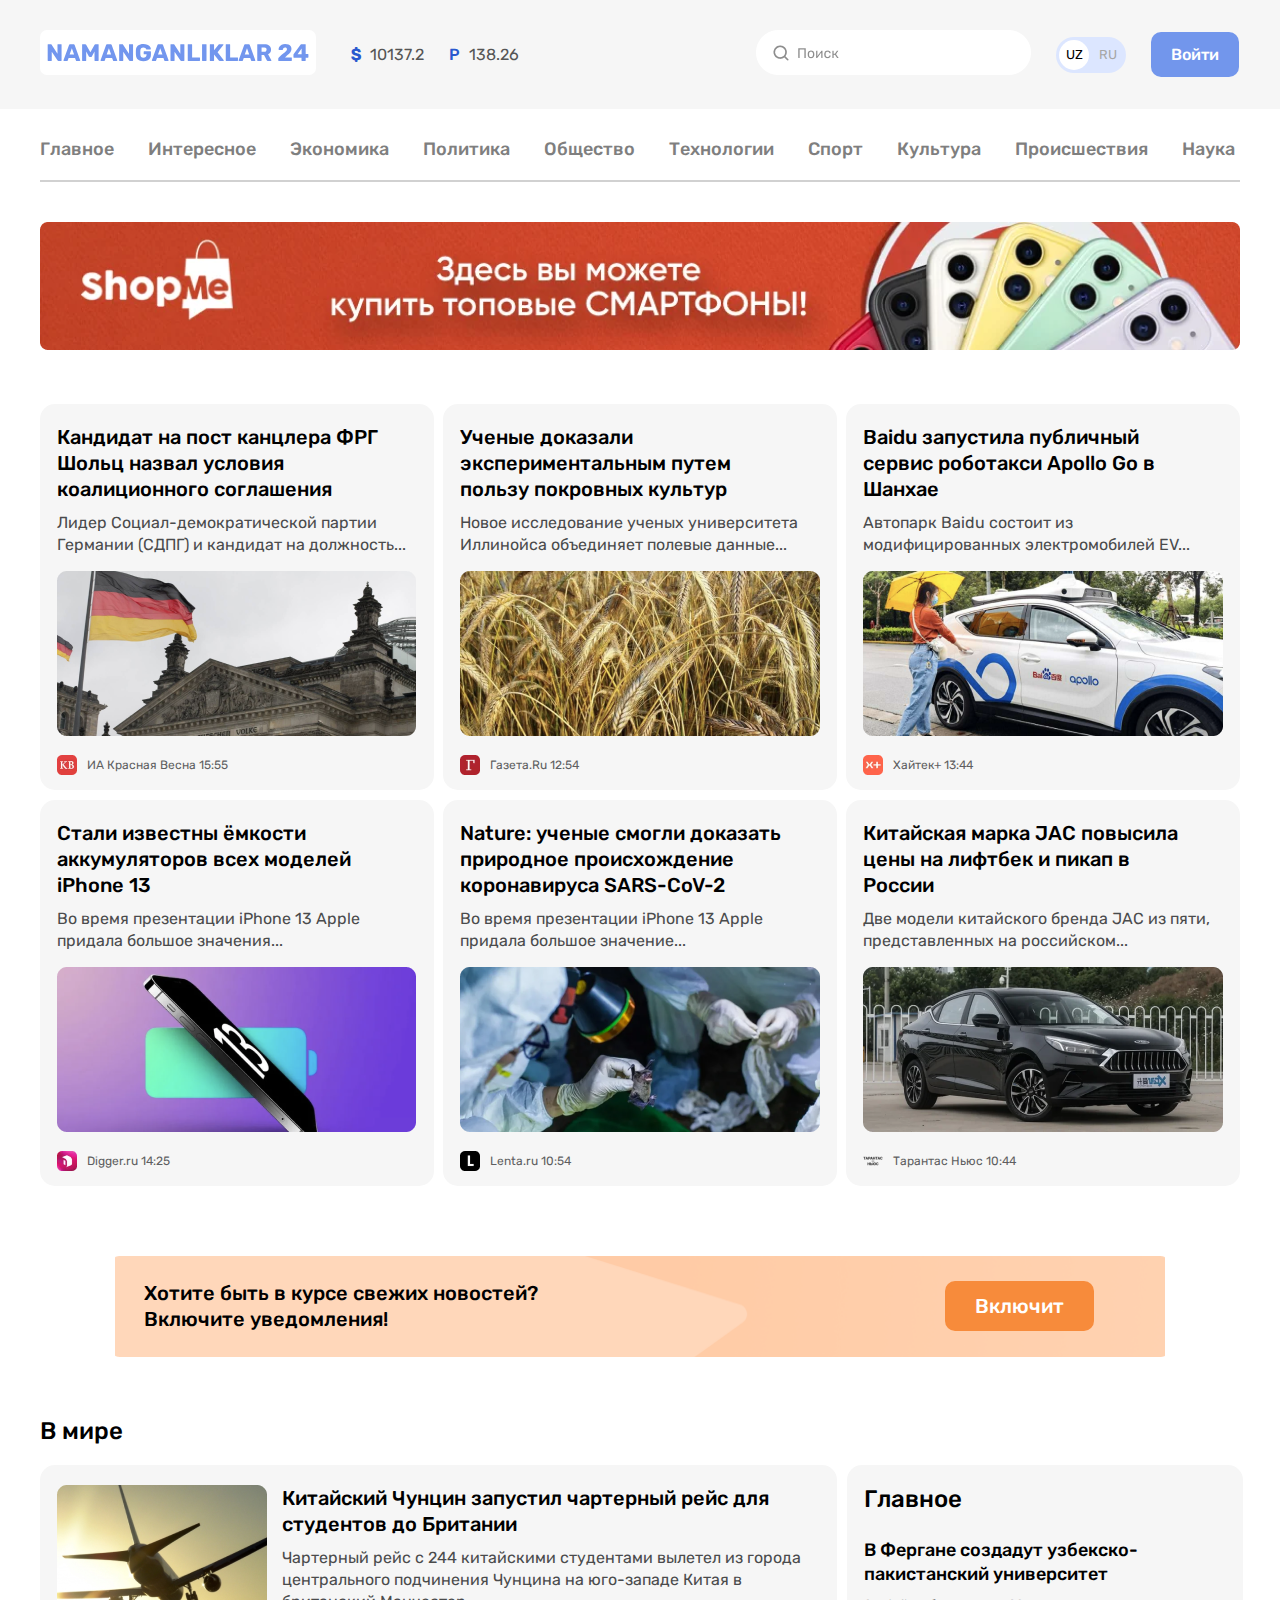
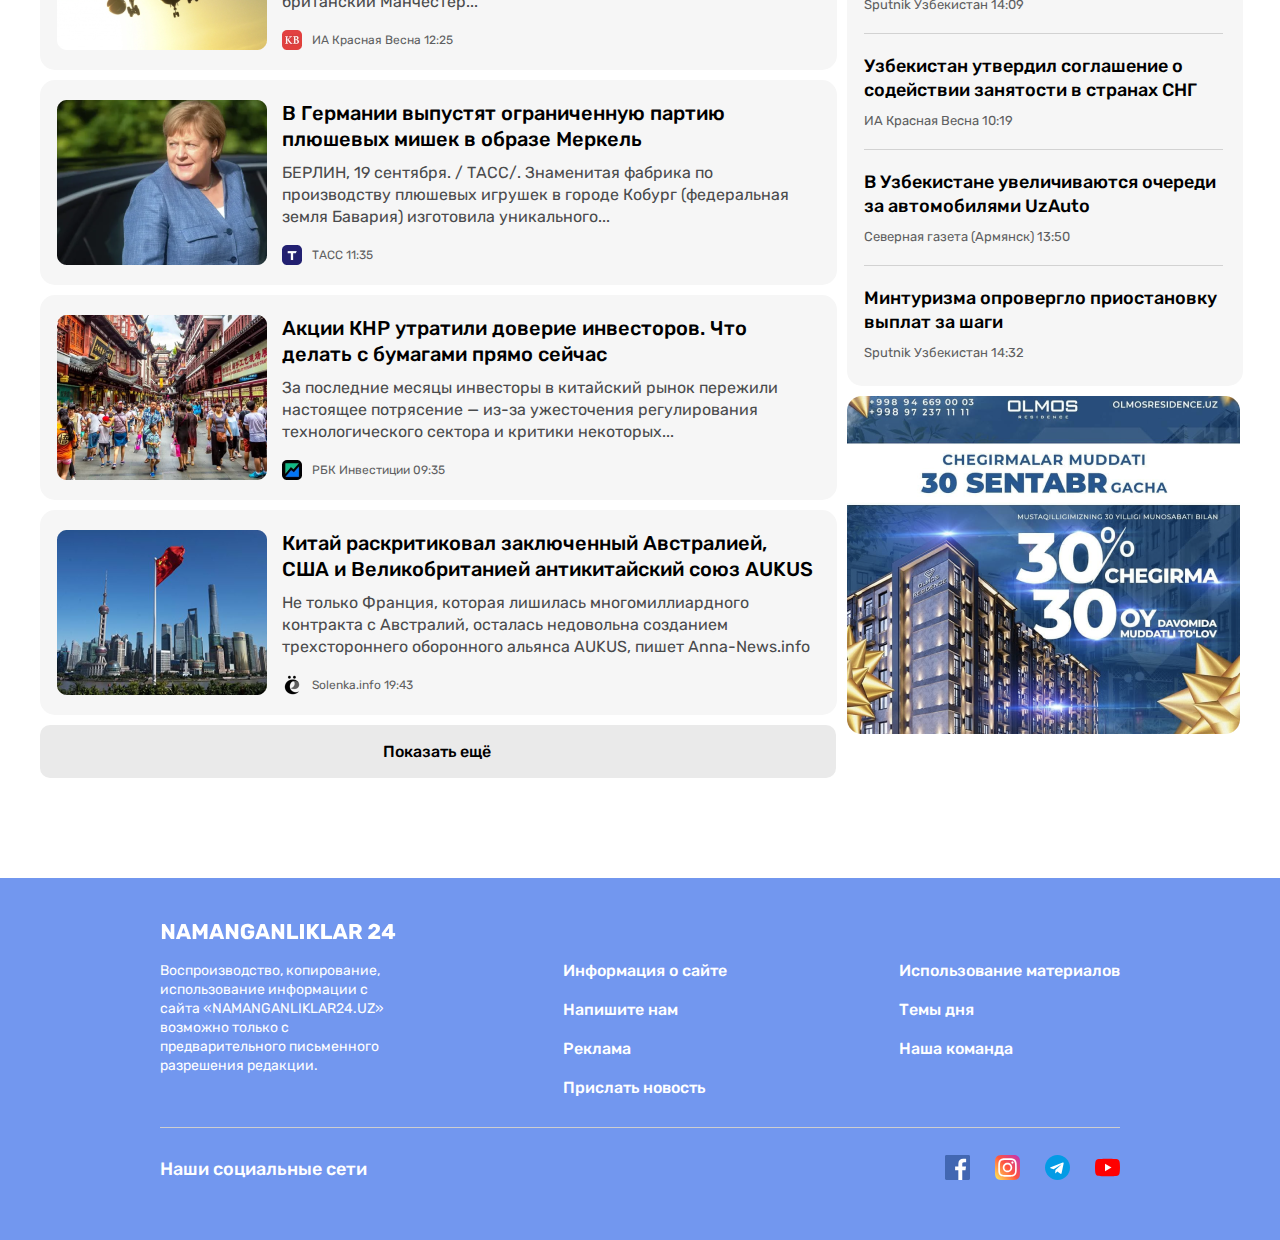
<file: index.html>
<!DOCTYPE html>
<html lang="en">
  <head>
    <meta charset="UTF-8" />
    <meta http-equiv="X-UA-Compatible" content="IE=edge" />
    <meta name="viewport" content="width=device-width, initial-scale=1.0" />
    <link rel="stylesheet" href="./css/style.css" />

    <title>My first Website</title>
  </head>
  <body>
    <!-- header of starts -->

    <header class="header">
      <div class="header-container container">
        <a class="header-logo" href="./index.html">
          <img
            class="header-img"
            src="./images/logo-header.svg"
            alt="header-logo"
            width="276"
            height="45"
          />
        </a>

        <div class="currency">
          <ul class="currency-list list">
            <li class="currency-item">
              <span class="currency-first">$</span>
              <span class="currency-first-money">10137.2</span>
            </li>

            <li class="currency-item">
              <span class="currency-second">P</span>
              <span class="currency-second-money">138.26</span>
            </li>
          </ul>
        </div>

        <div class="header-search">
          <img
            class="header-search-img"
            src="./images/search.png"
            alt="search"
            width="275"
            height="45"
          />
        </div>

        <div class="languages">
          <div class="language language-selected">UZ</div>
          <div class="language">RU</div>
        </div>

        <a class="sign-up" href="#">Войти</a>
      </div>
    </header>

    <!-- header of ends -->

    <!-- main section starts -->

    <main class="main container">
      <nav class="nav">
        <ul class="nav-list list">
          <li class="nav-item">
            <a class="nav-link" href="./index.html">Главное</a>
          </li>

          <li class="nav-item">
            <a class="nav-link" href="./interesting.html">Интересное</a>
          </li>

          <li class="nav-item">
            <a class="nav-link" href="#">Экономика</a>
          </li>

          <li class="nav-item">
            <a class="nav-link" href="#">Политика</a>
          </li>

          <li class="nav-item">
            <a class="nav-link" href="#">Общество</a>
          </li>

          <li class="nav-item">
            <a class="nav-link" href="#">Технологии</a>
          </li>

          <li class="nav-item">
            <a class="nav-link" href="#">Спорт</a>
          </li>

          <li class="nav-item">
            <a class="nav-link" href="#">Культура</a>
          </li>

          <li class="nav-item">
            <a class="nav-link" href="#">Происшествия</a>
          </li>

          <li class="nav-item">
            <a class="nav-link" href="#">Наука</a>
          </li>
        </ul>
      </nav>
      <div class="line"></div>

      <aside class="aside">
        <a class="aside-link" href="#">
          <img
            class="aside-img"
            src="./images/optimize1.png"
            alt="Shop-me"
            width="1200"
            height="128"
          />
        </a>
      </aside>

      <section class="news">
        <ul class="news-list list">
          <li class="news-item">
            <h3 class="news-title">
              Кандидат на пост канцлера ФРГ Шольц назвал условия коалиционного
              соглашения
            </h3>

            <p class="news-text">
              Лидер Социал-демократической партии Германии (СДПГ) и кандидат на
              должность...
            </p>

            <img
              class="news-img"
              src="./images/image1.png"
              alt="Germany-image"
              width="359"
              height="165"
            />

            <div class="news-footer">
              <img
                class="news-icon"
                src="./images/image7.png"
                alt="logo"
                width="20"
                height="20"
              />

              <span class="news-author">
                ИА Красная Весна <time datetime="15:55">15:55</time>
              </span>
            </div>
          </li>

          <li class="news-item">
            <h3 class="news-title">
              Ученые доказали экспериментальным путем пользу покровных культур
            </h3>

            <p class="news-text">
              Новое исследование ученых университета Иллинойса объединяет
              полевые данные...
            </p>

            <img
              class="news-img"
              src="./images/image2.png"
              alt="wheat-image"
              width="360"
              height="165"
            />

            <div class="news-footer">
              <img
                class="news-icon"
                src="./images/image8.png"
                alt="logo"
                width="20"
                height="20"
              />

              <span class="news-author">
                Газета.Ru <time datetime="12:54">12:54</time>
              </span>
            </div>
          </li>

          <li class="news-item">
            <h3 class="news-title">
              Baidu запустила публичный сервис роботакси Apollo Go в Шанхае
            </h3>

            <p class="news-text">
              Автопарк Baidu состоит из модифицированных электромобилей EV...
            </p>

            <img
              class="news-img"
              src="./images/image3.png"
              alt="car"
              width="360"
              height="165"
            />

            <div class="news-footer">
              <img
                class="news-icon"
                src="./images/image9.png"
                alt="logo"
                width="20"
                height="20"
              />

              <span class="news-author">
                Хайтек+ <time datetime="13:44">13:44</time>
              </span>
            </div>
          </li>

          <li class="news-item">
            <h3 class="news-title">
              Стали известны ёмкости аккумуляторов всех моделей iPhone 13
            </h3>

            <p class="news-text">
              Во время презентации iPhone 13 Apple придала большое значения...
            </p>

            <img
              class="news-img"
              src="./images/image4.png"
              alt="iPhone"
              width="359"
              height="165"
            />

            <div class="news-footer">
              <img
                class="news-icon"
                src="./images/image10.png"
                alt="logo"
                width="20"
                height="20"
              />

              <span class="news-author">
                Digger.ru <time datetime="14:25">14:25</time>
              </span>
            </div>
          </li>

          <li class="news-item">
            <h3 class="news-title">
              Nature: ученые смогли доказать природное происхождение
              коронавируса SARS-CoV-2
            </h3>

            <p class="news-text">
              Во время презентации iPhone 13 Apple придала большое значение...
            </p>

            <img
              class="news-img"
              src="./images/image5.png"
              alt="doctor"
              width="360"
              height="165"
            />

            <div class="news-footer">
              <img
                class="news-icon"
                src="./images/image11.png"
                alt="logo"
                width="20"
                height="20"
              />

              <span class="news-author">
                Lenta.ru <time datetime="10:54">10:54</time>
              </span>
            </div>
          </li>

          <li class="news-item">
            <h3 class="news-title">
              Китайская марка JAC повысила цены на лифтбек и пикап в России
            </h3>

            <p class="news-text">
              Две модели китайского бренда JAC из пяти, представленных на
              российском...
            </p>

            <img
              class="news-img"
              src="./images/image6.png"
              alt="elector-car"
              width="360"
              height="165"
            />

            <div class="news-footer">
              <img
                class="news-icon"
                src="./images/image12.png"
                alt="logo"
                width="20"
                height="20"
              />

              <span class="news-author">
                Тарантас Ньюс <time datetime="10:44">10:44</time>
              </span>
            </div>
          </li>
        </ul>
      </section>

      <section class="notifications">
        <div class="notifications-inner">
          <h2 class="notifications-title">
            Хотите быть в курсе свежих новостей? Включите уведомления!
          </h2>
          <a class="notifications-link" href="#">Включит</a>
        </div>
      </section>

      <section class="world">
        <h2 class="world-intro">В мире</h2>
        <div class="world-inner">
          <div class="world-content">
            <ul class="world-list list">
              <li class="world-item">
                <img
                  class="world-img"
                  src="./images/plane.png"
                  alt="plane"
                  width="210"
                  height="165"
                />
                <div class="world-item-content">
                  <h3 class="world-title">
                    Китайский Чунцин запустил чартерный рейс для студентов до
                    Британии
                  </h3>
                  <p class="world-text">
                    Чартерный рейс с 244 китайскими студентами вылетел из города
                    центрального подчинения Чунцина на юго-западе Китая в
                    британский Манчестер...
                  </p>
                  <div class="world-footer">
                    <img
                      class="world-footer-img"
                      src="./images/image7.png"
                      alt="Красная Весна"
                      width="20"
                      height="20"
                    />

                    <span class="world-footer-text">
                      ИА Красная Весна <time datetime="12:25">12:25</time>
                    </span>
                  </div>
                </div>
              </li>

              <li class="world-item">
                <img
                  class="world-img"
                  src="./images/person.png"
                  alt="person"
                  width="210"
                  height="165"
                />
                <div class="world-item-content">
                  <h3 class="world-title">
                    В Германии выпустят ограниченную партию плюшевых мишек в
                    образе Меркель
                  </h3>
                  <p class="world-text">
                    БЕРЛИН, 19 сентября. / ТАСС/. Знаменитая фабрика по
                    производству плюшевых игрушек в городе Кобург (федеральная
                    земля Бавария) изготовила уникального...
                  </p>
                  <div class="world-footer">
                    <img
                      class="world-footer-img"
                      src="./images/tacc.png"
                      alt="tacc"
                      width="20"
                      height="20"
                    />
                    <span class="world-footer-text">
                      ТАСС <time datetime="11:35">11:35</time>
                    </span>
                  </div>
                </div>
              </li>

              <li class="world-item">
                <img
                  class="world-img"
                  src="./images/people.png"
                  alt="people"
                  width="210"
                  height="165"
                />
                <div class="world-item-content">
                  <h3 class="world-title">
                    Акции КНР утратили доверие инвесторов. Что делать с бумагами
                    прямо сейчас
                  </h3>
                  <p class="world-text">
                    За последние месяцы инвесторы в китайский рынок пережили
                    настоящее потрясение — из-за ужесточения регулирования
                    технологического сектора и критики некоторых...
                  </p>
                  <div class="world-footer">
                    <img
                      class="world-footer-img"
                      src="./images/diagram.png"
                      alt="diagram"
                      width="20"
                      height="20"
                    />
                    <span class="world-footer-text">
                      РБК Инвестиции <time datetime="09:35">09:35</time>
                    </span>
                  </div>
                </div>
              </li>

              <li class="world-item">
                <img
                  class="world-img"
                  src="./images/china.png"
                  alt="china"
                  width="210"
                  height="165"
                />
                <div class="world-item-content">
                  <h3 class="world-title">
                    Китай раскритиковал заключенный Австралией, США и
                    Великобританией антикитайский союз AUKUS
                  </h3>
                  <p class="world-text">
                    Не только Франция, которая лишилась многомиллиардного
                    контракта с Австралий, осталась недовольна созданием
                    трехстороннего оборонного альянса AUKUS, пишет
                    Anna-News.info
                  </p>
                  <div class="world-footer">
                    <img
                      class="world-footer-img"
                      src="./images/solenka.png"
                      alt="solenka"
                      width="20"
                      height="20"
                    />
                    <span class="world-footer-text">
                      Solenka.info <time datetime="19:43">19:43</time>
                    </span>
                  </div>
                </div>
              </li>
            </ul>
            <a class="world-link" href="#">Показать ещё</a>
          </div>
          <div class="world-menu">
            <div class="world-menu-content">
              <h3 class="world-menu-title">Главное</h3>
              <ul class="world-menu-list list">
                <li class="world-menu-item">
                  <h4 class="world-menu-text">
                    В Фергане создадут узбекско-пакистанский университет
                  </h4>
                  <span class="world-menu-span">
                    Sputnik Узбекистан <time datetime="14:09">14:09</time>
                  </span>
                </li>

                <div class="world-menu-line"></div>

                <li class="world-menu-item">
                  <h4 class="world-menu-text">
                    Узбекистан утвердил соглашение о содействии занятости в
                    странах СНГ
                  </h4>
                  <span class="world-menu-span">
                    ИА Красная Весна <time datetime="10:19">10:19</time>
                  </span>
                </li>

                <div class="world-menu-line"></div>

                <li class="world-menu-item">
                  <h4 class="world-menu-text">
                    В Узбекистане увеличиваются очереди за автомобилями UzAuto
                  </h4>
                  <span class="world-menu-span">
                    Северная газета (Армянск)
                    <time datetime="13:50">13:50</time>
                  </span>
                </li>

                <div class="world-menu-line"></div>

                <li class="world-menu-item">
                  <h4 class="world-menu-text">
                    Минтуризма опровергло приостановку выплат за шаги
                  </h4>
                  <span class="world-menu-span">
                    Sputnik Узбекистан
                    <time datetime="14:32">14:32</time>
                  </span>
                </li>
              </ul>
            </div>
            <aside class="world-menu-aside">
              <a
                class="world-menu-link"
                href="https://domtut.uz/nedvizhimost/zhiloj-kompleks-olmos-residence"
                target="blank"
              >
                <img
                  class="world-menu-img"
                  src="./images/diamond.png"
                  alt="diamond"
                  width="393"
                  height="338"
                />
              </a>
            </aside>
          </div>
        </div>
      </section>
    </main>

    <!-- main section ends -->

    <!-- footer of starts -->

    <footer class="footer">
      <div class="footer-container container">
        <div class="footer-top">
          <a class="footer-logo" href="./index.html">
            <img
              class="footer-logo-image"
              src="./images/footer-logo.svg"
              alt="footer-logo"
              width="261"
              height="17"
            />
          </a>
        </div>

        <div class="footer-body">
          <div class="footer-text">
            Воспроизводство, копирование, использование информации с сайта
            «NAMANGANLIKLAR24.UZ» возможно только с предварительного письменного
            разрешения редакции.
          </div>

          <ul class="footer-list list">
            <li class="footer-item">
              <a class="footer-link" href="#">Информация о сайте</a>
            </li>

            <li class="footer-item">
              <a class="footer-link" href="#">Напишите нам</a>
            </li>

            <li class="footer-item">
              <a class="footer-link" href="#">Реклама</a>
            </li>

            <li class="footer-item">
              <a class="footer-link" href="#">Прислать новость</a>
            </li>
          </ul>

          <ul class="footer-list list">
            <li class="footer-item">
              <a class="footer-link" href="#">Использование материалов</a>
            </li>

            <li class="footer-item">
              <a class="footer-link" href="#">Темы дня</a>
            </li>

            <li class="footer-item">
              <a class="footer-link" href="#">Наша команда</a>
            </li>
          </ul>
        </div>

        <div class="footer-bottom">
          <div class="social-text">Наши социальные сети</div>

          <ul class="social-list list">
            <li class="social-item">
              <a class="social-link" href="#">
                <img
                  class="social-icon"
                  src="./images/facebook.svg"
                  alt="facebook"
                  width="25"
                  height="25"
                />
              </a>
            </li>

            <li class="social-item">
              <a class="social-link" href="#">
                <img
                  class="social-icon"
                  src="./images/instagram.svg"
                  alt="instagram"
                  width="25"
                  height="25"
                />
              </a>
            </li>

            <li class="social-item">
              <a class="social-link" href="#">
                <img
                  class="social-icon"
                  src="./images/telegram.svg"
                  alt="telegram"
                  width="25"
                  height="25"
                />
              </a>
            </li>

            <li class="social-item">
              <a class="social-link" href="#">
                <img
                  class="social-icon"
                  src="./images/you-tube.svg"
                  alt="you-tube"
                  width="25"
                  height="25"
                />
              </a>
            </li>
          </ul>
        </div>
      </div>
    </footer>

    <!-- footer of ends -->
  </body>
</html>
</file>
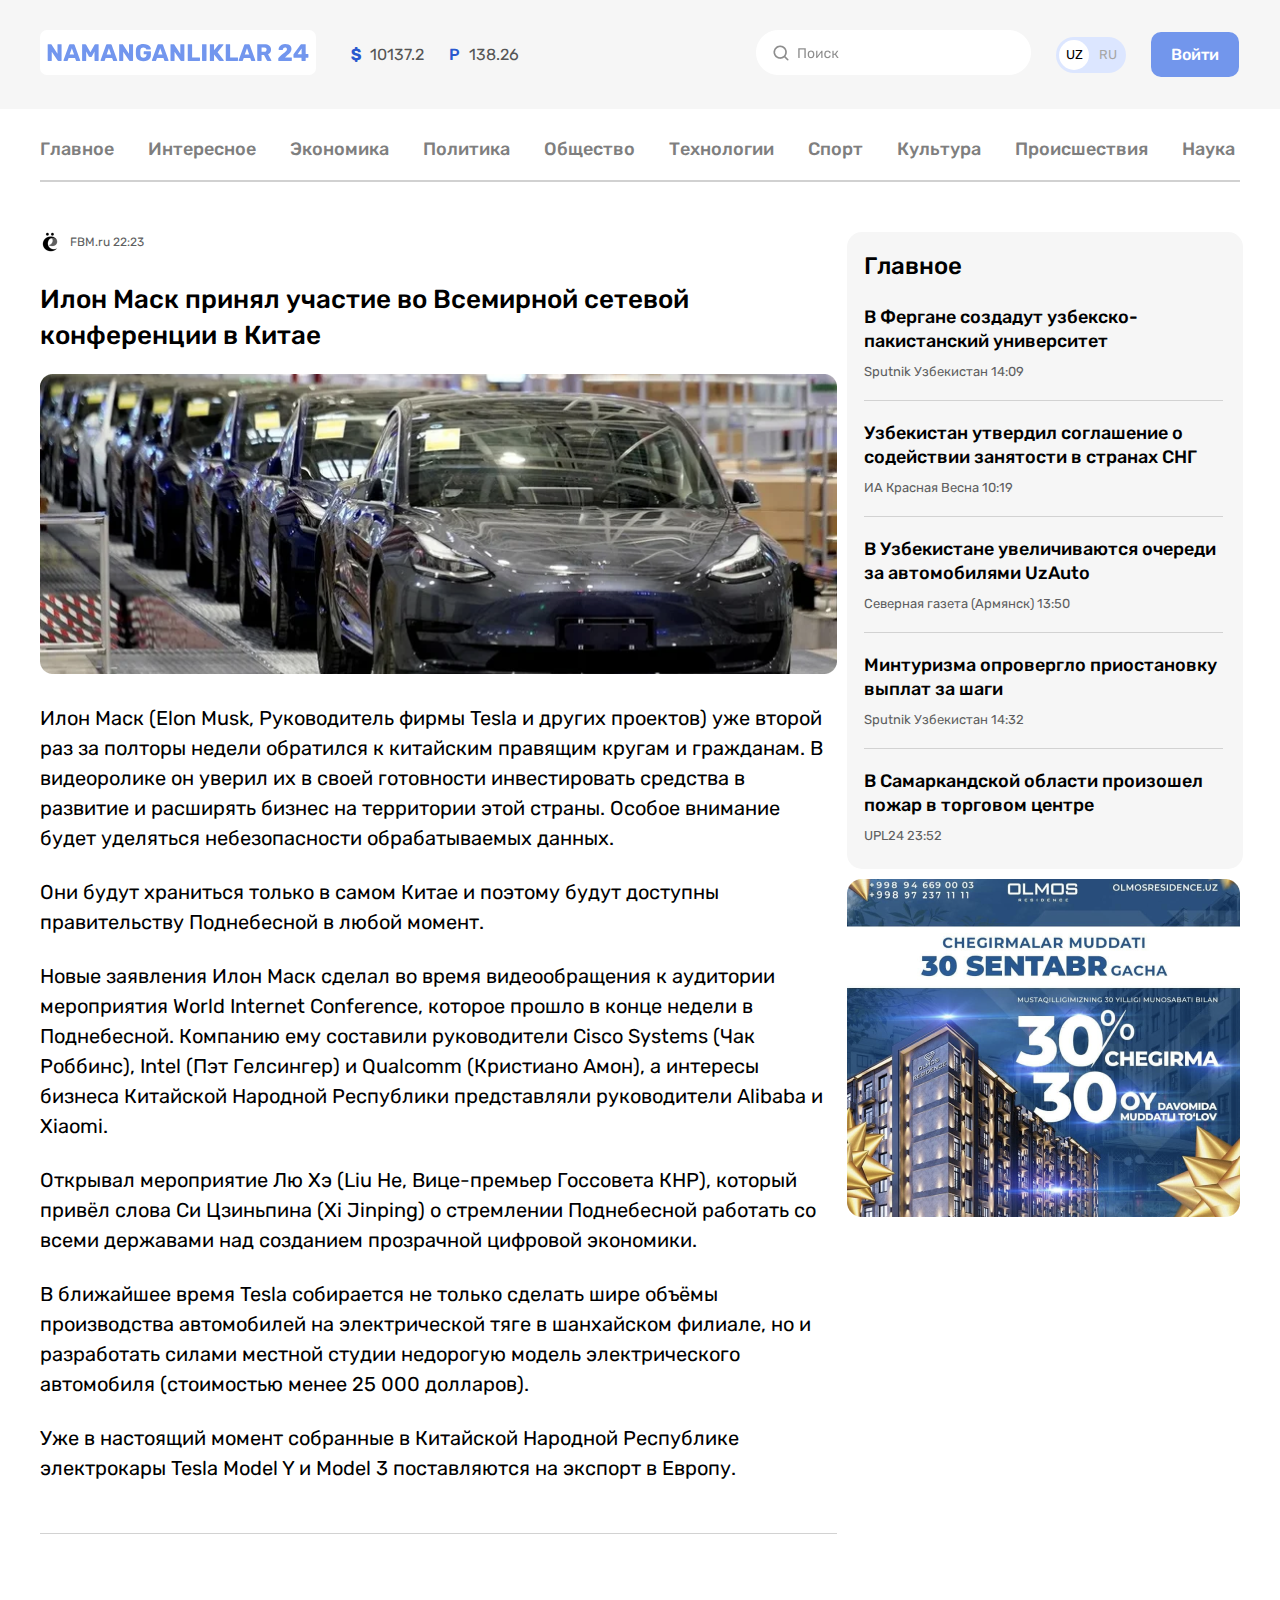
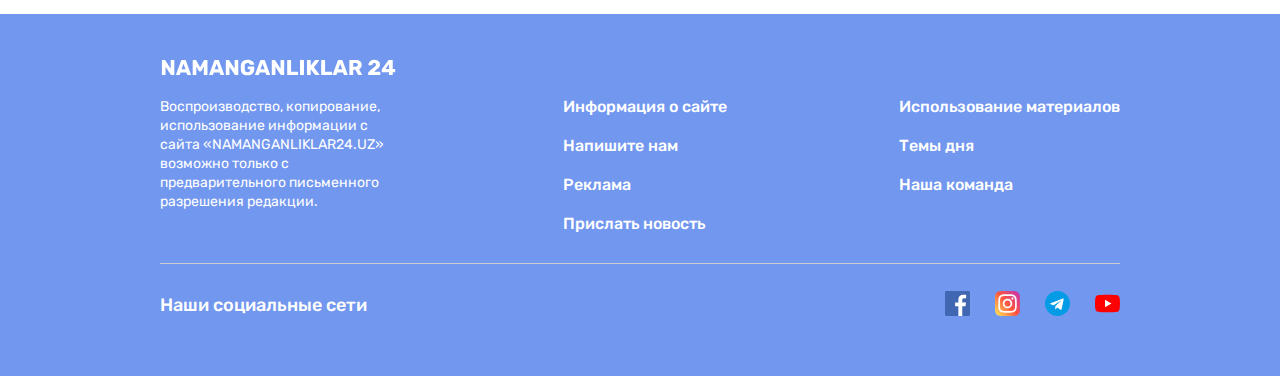
<file: article.html>
<!DOCTYPE html>
<html lang="en">
  <head>
    <meta charset="UTF-8" />
    <meta http-equiv="X-UA-Compatible" content="IE=edge" />
    <meta name="viewport" content="width=device-width, initial-scale=1.0" />
    <link rel="stylesheet" href="./css/style.css" />

    <title>article</title>
  </head>
  <body>
    <!-- header of starts -->

    <header class="header">
      <div class="header-container container">
        <a class="header-logo" href="./index.html">
          <img
            class="header-img"
            src="./images/logo-header.svg"
            alt="header-logo"
            width="276"
            height="45"
          />
        </a>

        <div class="currency">
          <ul class="currency-list list">
            <li class="currency-item">
              <span class="currency-first">$</span>
              <span class="currency-first-money">10137.2</span>
            </li>

            <li class="currency-item">
              <span class="currency-second">P</span>
              <span class="currency-second-money">138.26</span>
            </li>
          </ul>
        </div>

        <div class="header-search">
          <img
            class="header-search-img"
            src="./images/search.png"
            alt="search"
            width="275"
            height="45"
          />
        </div>

        <div class="languages">
          <div class="language language-selected">UZ</div>
          <div class="language">RU</div>
        </div>

        <a class="sign-up" href="#">Войти</a>
      </div>
    </header>

    <!-- header of ends -->

    <!-- main section starts -->

    <main class="main container">
      <nav class="nav">
        <ul class="nav-list list">
          <li class="nav-item">
            <a class="nav-link" href="./index.html">Главное</a>
          </li>

          <li class="nav-item">
            <a class="nav-link" href="./interesting.html">Интересное</a>
          </li>

          <li class="nav-item">
            <a class="nav-link" href="#">Экономика</a>
          </li>

          <li class="nav-item">
            <a class="nav-link" href="#">Политика</a>
          </li>

          <li class="nav-item">
            <a class="nav-link" href="#">Общество</a>
          </li>

          <li class="nav-item">
            <a class="nav-link" href="#">Технологии</a>
          </li>

          <li class="nav-item">
            <a class="nav-link" href="#">Спорт</a>
          </li>

          <li class="nav-item">
            <a class="nav-link" href="#">Культура</a>
          </li>

          <li class="nav-item">
            <a class="nav-link" href="#">Происшествия</a>
          </li>

          <li class="nav-item">
            <a class="nav-link" href="#">Наука</a>
          </li>
        </ul>
      </nav>
      <div class="line"></div>

      <section class="world">
        <div class="world-inner">
          <div class="article">
            <div class="article-top">
              <div class="world-footer">
                <img
                  class="world-footer-img"
                  src="./images/solenka.png"
                  alt="solenka"
                  width="20"
                  height="20"
                />

                <span class="world-footer-text">
                  FBM.ru
                  <time datetime="22:23">22:23</time>
                </span>
              </div>
            </div>
            <div class="article-body">
              <h2 class="article-title">
                Илон Маск принял участие во Всемирной сетевой конференции в
                Китае
              </h2>

              <img
                class="article-image"
                src="./images/article-image.png"
                alt="cars"
                width="797"
                height="300"
              />

              <ul class="article-list list">
                <li class="article-item">
                  <p class="article-text">
                    Илон Маск (Elon Musk, Руководитель фирмы Tesla и других
                    проектов) уже второй раз за полторы недели обратился к
                    китайским правящим кругам и гражданам. В видеоролике он
                    уверил их в своей готовности инвестировать средства в
                    развитие и расширять бизнес на территории этой страны.
                    Особое внимание будет уделяться небезопасности
                    обрабатываемых данных.
                  </p>
                </li>

                <li class="article-item">
                  <p class="article-text">
                    Они будут храниться только в самом Китае и поэтому будут
                    доступны правительству Поднебесной в любой момент.
                  </p>
                </li>

                <li class="article-item">
                  <p class="article-text">
                    Новые заявления Илон Маск сделал во время видеообращения к
                    аудитории мероприятия World Internet Conference, которое
                    прошло в конце недели в Поднебесной. Компанию ему составили
                    руководители Cisco Systems (Чак Роббинс), Intel (Пэт
                    Гелсингер) и Qualcomm (Кристиано Амон), а интересы бизнеса
                    Китайской Народной Республики представляли руководители
                    Alibaba и Xiaomi.
                  </p>
                </li>

                <li class="article-item">
                  <p class="article-text">
                    Открывал мероприятие Лю Хэ (Liu He, Вице-премьер Госсовета
                    КНР), который привёл слова Си Цзиньпина (Xi Jinping) о
                    стремлении Поднебесной работать со всеми державами над
                    созданием прозрачной цифровой экономики.
                  </p>
                </li>

                <li class="article-item">
                  <p class="article-text">
                    В ближайшее время Tesla собирается не только сделать шире
                    объёмы производства автомобилей на электрической тяге в
                    шанхайском филиале, но и разработать силами местной студии
                    недорогую модель электрического автомобиля (стоимостью менее
                    25 000 долларов).
                  </p>
                </li>

                <li class="article-item">
                  <p class="article-text">
                    Уже в настоящий момент собранные в Китайской Народной
                    Республике электрокары Tesla Model Y и Model 3 поставляются
                    на экспорт в Европу.
                  </p>
                </li>
              </ul>
            </div>
          </div>

          <div class="world-menu">
            <div class="world-menu-content">
              <h3 class="world-menu-title">Главное</h3>
              <ul class="world-menu-list list">
                <li class="world-menu-item">
                  <h4 class="world-menu-text">
                    В Фергане создадут узбекско-пакистанский университет
                  </h4>
                  <span class="world-menu-span">
                    Sputnik Узбекистан <time datetime="14:09">14:09</time>
                  </span>
                </li>

                <div class="world-menu-line"></div>

                <li class="world-menu-item">
                  <h4 class="world-menu-text">
                    Узбекистан утвердил соглашение о содействии занятости в
                    странах СНГ
                  </h4>
                  <span class="world-menu-span">
                    ИА Красная Весна <time datetime="10:19">10:19</time>
                  </span>
                </li>

                <div class="world-menu-line"></div>

                <li class="world-menu-item">
                  <h4 class="world-menu-text">
                    В Узбекистане увеличиваются очереди за автомобилями UzAuto
                  </h4>
                  <span class="world-menu-span">
                    Северная газета (Армянск)
                    <time datetime="13:50">13:50</time>
                  </span>
                </li>

                <div class="world-menu-line"></div>

                <li class="world-menu-item">
                  <h4 class="world-menu-text">
                    Минтуризма опровергло приостановку выплат за шаги
                  </h4>
                  <span class="world-menu-span">
                    Sputnik Узбекистан
                    <time datetime="14:32">14:32</time>
                  </span>
                </li>

                <div class="world-menu-line"></div>

                <li class="world-menu-item">
                  <h4 class="world-menu-text">
                    В Самаркандской области произошел пожар в торговом центре
                  </h4>
                  <span class="world-menu-span">
                    UPL24
                    <time datetime="23:52">23:52</time>
                  </span>
                </li>
              </ul>
            </div>
            <aside class="world-menu-aside">
              <a
                class="world-menu-link"
                href="https://domtut.uz/nedvizhimost/zhiloj-kompleks-olmos-residence"
                target="blank"
              >
                <img
                  class="world-menu-img"
                  src="./images/diamond.png"
                  alt="diamond"
                  width="393"
                  height="338"
                />
              </a>
            </aside>
          </div>
        </div>
      </section>

      <section class="article-interesting">
        <h2 class="article-interesting-title"></h2>
      </section>
    </main>

    <!-- main section ends -->

    <!-- footer of starts -->

    <footer class="footer">
      <div class="footer-container container">
        <div class="footer-top">
          <a class="footer-logo" href="./index.html">
            <img
              class="footer-logo-image"
              src="./images/footer-logo.svg"
              alt="footer-logo"
              width="261"
              height="17"
            />
          </a>
        </div>

        <div class="footer-body">
          <div class="footer-text">
            Воспроизводство, копирование, использование информации с сайта
            «NAMANGANLIKLAR24.UZ» возможно только с предварительного письменного
            разрешения редакции.
          </div>

          <ul class="footer-list list">
            <li class="footer-item">
              <a class="footer-link" href="#">Информация о сайте</a>
            </li>

            <li class="footer-item">
              <a class="footer-link" href="#">Напишите нам</a>
            </li>

            <li class="footer-item">
              <a class="footer-link" href="#">Реклама</a>
            </li>

            <li class="footer-item">
              <a class="footer-link" href="#">Прислать новость</a>
            </li>
          </ul>

          <ul class="footer-list list">
            <li class="footer-item">
              <a class="footer-link" href="#">Использование материалов</a>
            </li>

            <li class="footer-item">
              <a class="footer-link" href="#">Темы дня</a>
            </li>

            <li class="footer-item">
              <a class="footer-link" href="#">Наша команда</a>
            </li>
          </ul>
        </div>

        <div class="footer-bottom">
          <div class="social-text">Наши социальные сети</div>

          <ul class="social-list list">
            <li class="social-item">
              <a class="social-link" href="#">
                <img
                  class="social-icon"
                  src="./images/facebook.svg"
                  alt="facebook"
                  width="25"
                  height="25"
                />
              </a>
            </li>

            <li class="social-item">
              <a class="social-link" href="#">
                <img
                  class="social-icon"
                  src="./images/instagram.svg"
                  alt="instagram"
                  width="25"
                  height="25"
                />
              </a>
            </li>

            <li class="social-item">
              <a class="social-link" href="#">
                <img
                  class="social-icon"
                  src="./images/telegram.svg"
                  alt="telegram"
                  width="25"
                  height="25"
                />
              </a>
            </li>

            <li class="social-item">
              <a class="social-link" href="#">
                <img
                  class="social-icon"
                  src="./images/you-tube.svg"
                  alt="you-tube"
                  width="25"
                  height="25"
                />
              </a>
            </li>
          </ul>
        </div>
      </div>
    </footer>

    <!-- footer of ends -->
  </body>
</html>
</file>
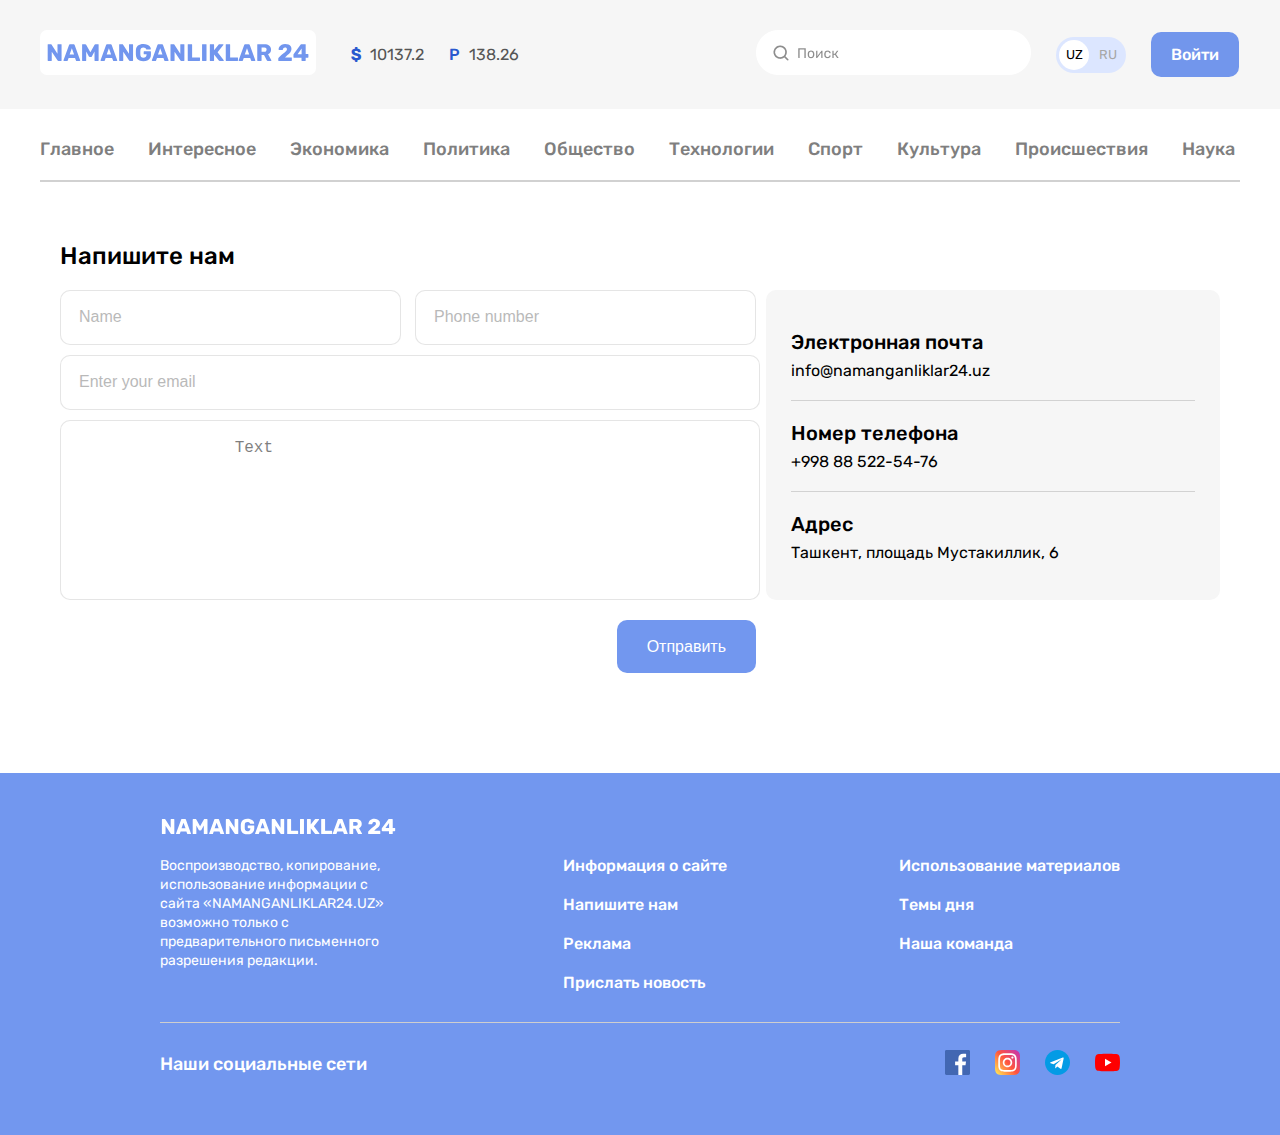
<file: contact.html>
<!DOCTYPE html>
<html lang="en">
  <head>
    <meta charset="UTF-8" />
    <meta http-equiv="X-UA-Compatible" content="IE=edge" />
    <meta name="viewport" content="width=device-width, initial-scale=1.0" />
    <link rel="stylesheet" href="./css/style.css" />

    <title>contact</title>
  </head>
  <body>
    <!-- header of starts -->

    <header class="header">
      <div class="header-container container">
        <a class="header-logo" href="./index.html">
          <img
            class="header-img"
            src="./images/logo-header.svg"
            alt="header-logo"
            width="276"
            height="45"
          />
        </a>

        <div class="currency">
          <ul class="currency-list list">
            <li class="currency-item">
              <span class="currency-first">$</span>
              <span class="currency-first-money">10137.2</span>
            </li>

            <li class="currency-item">
              <span class="currency-second">P</span>
              <span class="currency-second-money">138.26</span>
            </li>
          </ul>
        </div>

        <div class="header-search">
          <img
            class="header-search-img"
            src="./images/search.png"
            alt="search"
            width="275"
            height="45"
          />
        </div>

        <div class="languages">
          <div class="language language-selected">UZ</div>
          <div class="language">RU</div>
        </div>

        <a class="sign-up" href="#">Войти</a>
      </div>
    </header>

    <!-- header of ends -->

    <!-- main of starts -->

    <main class="main container">
      <nav class="nav">
        <ul class="nav-list list">
          <li class="nav-item">
            <a class="nav-link" href="./index.html">Главное</a>
          </li>

          <li class="nav-item">
            <a class="nav-link" href="./interesting.html">Интересное</a>
          </li>

          <li class="nav-item">
            <a class="nav-link" href="#">Экономика</a>
          </li>

          <li class="nav-item">
            <a class="nav-link" href="#">Политика</a>
          </li>

          <li class="nav-item">
            <a class="nav-link" href="#">Общество</a>
          </li>

          <li class="nav-item">
            <a class="nav-link" href="#">Технологии</a>
          </li>

          <li class="nav-item">
            <a class="nav-link" href="#">Спорт</a>
          </li>

          <li class="nav-item">
            <a class="nav-link" href="#">Культура</a>
          </li>

          <li class="nav-item">
            <a class="nav-link" href="#">Происшествия</a>
          </li>

          <li class="nav-item">
            <a class="nav-link" href="#">Наука</a>
          </li>
        </ul>
      </nav>
      <div class="line"></div>

      <section class="form">
        <div class="container">
          <h2 class="form-title">Напишите нам</h2>
          <form action="#">
            <div class="form-inner">
              <div class="form-left">
                <label for="name">
                  <input
                    type="text"
                    name="ism"
                    id="name"
                    placeholder="Name"
                    class="name"
                    required
                  />
                </label>

                <label for="number">
                  <input
                    type="num"
                    name="tel"
                    id="number"
                    placeholder="Phone number"
                    class="phone"
                    required
                  />
                </label>

                <label for="email">
                  <input
                    type="email"
                    name="email"
                    id="email"
                    placeholder="Enter your email"
                    class="email"
                    required
                    autocomplete="off"
                  />
                </label>

                <label for="message">
                  <textarea
                    class="message"
                    name="text"
                    id="message"
                    cols="30"
                    rows="10"
                    placeholder="Text"
                    required
                  >
                Text
                </textarea
                  >
                </label>

                <div class="send">
                  <button type="submit" class="send-btn">Отправить</button>
                </div>
              </div>
              <div class="form-right">
                <ul class="form-list list">
                  <li class="form-item">
                    <h3 class="form-item-title">Электронная почта</h3>
                    <a
                      class="form-item-link"
                      href="https://accounts.google.com/signup/v2/webcreateaccount?flowName=GlifWebSignIn&flowEntry=SignUp"
                      target="blank"
                      >info@namanganliklar24.uz</a
                    >
                  </li>

                  <li class="form-item">
                    <h3 class="form-item-title">Номер телефона</h3>
                    <a
                      class="form-item-link"
                      href="tel:+998885225476"
                      target="blank"
                      >+998 88 522-54-76</a
                    >
                  </li>

                  <li class="form-item">
                    <h3 class="form-item-title">Адрес</h3>
                    <a
                      class="form-item-link"
                      href="https://www.google.ru/maps"
                      target="blank"
                    >
                      Ташкент, площадь Мустакиллик, 6
                    </a>
                  </li>
                </ul>
              </div>
            </div>
          </form>
        </div>
      </section>
    </main>

    <!-- main of ends -->

    <!-- footer of starts -->

    <footer class="footer">
      <div class="footer-container container">
        <div class="footer-top">
          <a class="footer-logo" href="./index.html">
            <img
              class="footer-logo-image"
              src="./images/footer-logo.svg"
              alt="footer-logo"
              width="261"
              height="17"
            />
          </a>
        </div>

        <div class="footer-body">
          <div class="footer-text">
            Воспроизводство, копирование, использование информации с сайта
            «NAMANGANLIKLAR24.UZ» возможно только с предварительного письменного
            разрешения редакции.
          </div>

          <ul class="footer-list list">
            <li class="footer-item">
              <a class="footer-link" href="#">Информация о сайте</a>
            </li>

            <li class="footer-item">
              <a class="footer-link" href="#">Напишите нам</a>
            </li>

            <li class="footer-item">
              <a class="footer-link" href="#">Реклама</a>
            </li>

            <li class="footer-item">
              <a class="footer-link" href="#">Прислать новость</a>
            </li>
          </ul>

          <ul class="footer-list list">
            <li class="footer-item">
              <a class="footer-link" href="#">Использование материалов</a>
            </li>

            <li class="footer-item">
              <a class="footer-link" href="#">Темы дня</a>
            </li>

            <li class="footer-item">
              <a class="footer-link" href="#">Наша команда</a>
            </li>
          </ul>
        </div>

        <div class="footer-bottom">
          <div class="social-text">Наши социальные сети</div>

          <ul class="social-list list">
            <li class="social-item">
              <a class="social-link" href="#">
                <img
                  class="social-icon"
                  src="./images/facebook.svg"
                  alt="facebook"
                  width="25"
                  height="25"
                />
              </a>
            </li>

            <li class="social-item">
              <a class="social-link" href="#">
                <img
                  class="social-icon"
                  src="./images/instagram.svg"
                  alt="instagram"
                  width="25"
                  height="25"
                />
              </a>
            </li>

            <li class="social-item">
              <a class="social-link" href="#">
                <img
                  class="social-icon"
                  src="./images/telegram.svg"
                  alt="telegram"
                  width="25"
                  height="25"
                />
              </a>
            </li>

            <li class="social-item">
              <a class="social-link" href="#">
                <img
                  class="social-icon"
                  src="./images/you-tube.svg"
                  alt="you-tube"
                  width="25"
                  height="25"
                />
              </a>
            </li>
          </ul>
        </div>
      </div>
    </footer>

    <!-- footer of ends -->
    <!-- 
    <details>
      <summary>Pahlavon</summary>
      Lorem ipsum dolor sit amet consectetur adipisicing elit. Pariatur et
      asperiores, ut sint sed quasi. Laudantium, quia quo nam blanditiis velit
      provident, eius neque incidunt aperiam cumque maxime praesentium
      repellendus?
    </details>
    <details>
      <summary>Yoz</summary>
      Lorem ipsum dolor sit amet consectetur adipisicing elit. Pariatur et
      asperiores, ut sint sed quasi. Laudantium, quia quo nam blanditiis velit
      provident, eius neque incidunt aperiam cumque maxime praesentium
      repellendus?
    </details> -->
  </body>
</html>
</file>
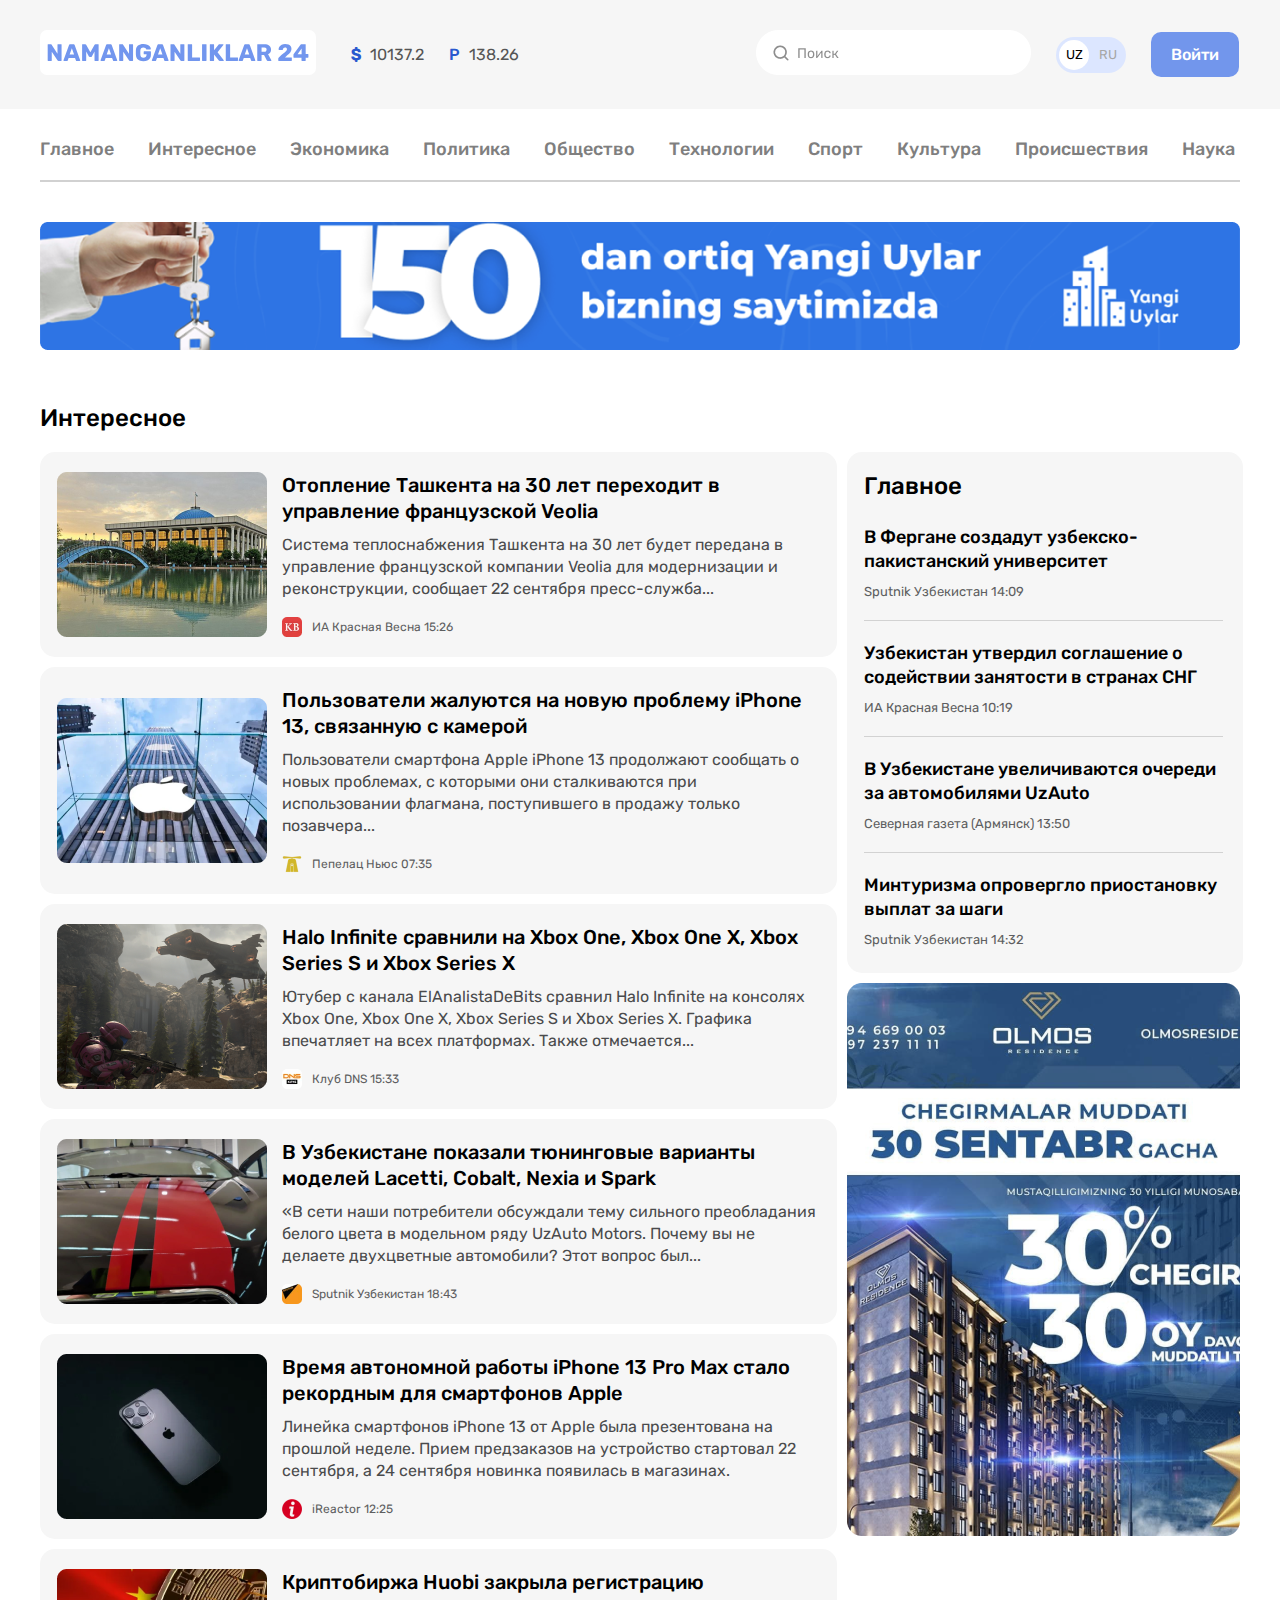
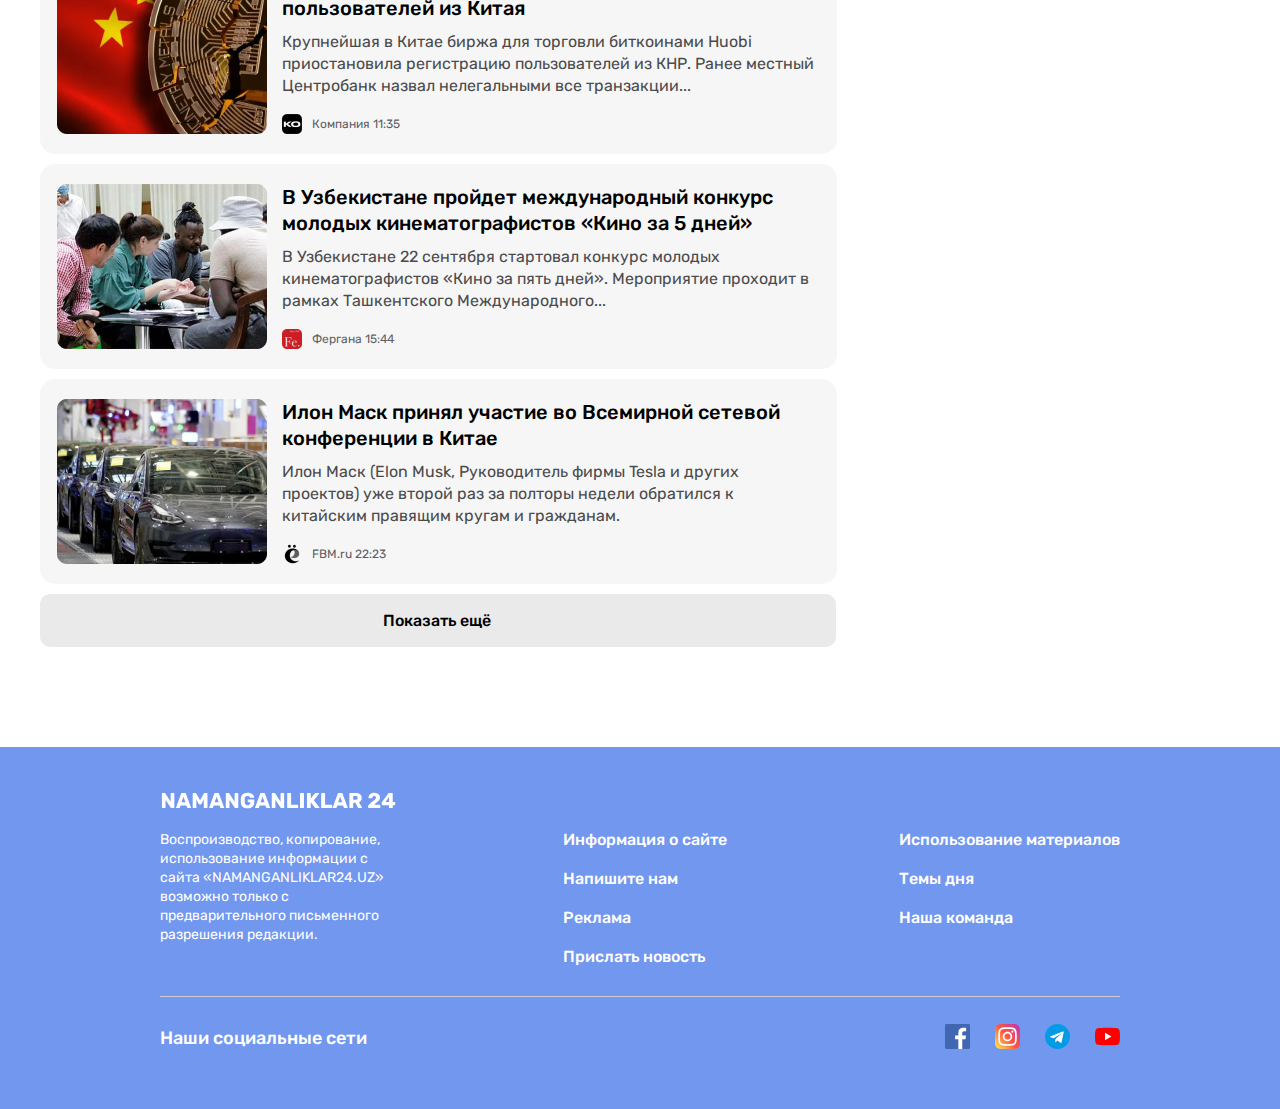
<file: interesting.html>
<!DOCTYPE html>
<html lang="en">
  <head>
    <meta charset="UTF-8" />
    <meta http-equiv="X-UA-Compatible" content="IE=edge" />
    <meta name="viewport" content="width=device-width, initial-scale=1.0" />
    <link rel="stylesheet" href="./css/style.css" />

    <title>interesting</title>
  </head>
  <body>
    <!-- header of starts -->

    <header class="header">
      <div class="header-container container">
        <a class="header-logo" href="./index.html">
          <img
            class="header-img"
            src="./images/logo-header.svg"
            alt="header-logo"
            width="276"
            height="45"
          />
        </a>

        <div class="currency">
          <ul class="currency-list list">
            <li class="currency-item">
              <span class="currency-first">$</span>
              <span class="currency-first-money">10137.2</span>
            </li>

            <li class="currency-item">
              <span class="currency-second">P</span>
              <span class="currency-second-money">138.26</span>
            </li>
          </ul>
        </div>

        <div class="header-search">
          <img
            class="header-search-img"
            src="./images/search.png"
            alt="search"
            width="275"
            height="45"
          />
        </div>

        <div class="languages">
          <div class="language language-selected">UZ</div>
          <div class="language">RU</div>
        </div>

        <a class="sign-up" href="#">Войти</a>
      </div>
    </header>

    <!-- header of ends -->

    <!-- main section starts -->
    <main class="main container">
      <nav class="nav">
        <ul class="nav-list list">
          <li class="nav-item">
            <a class="nav-link" href="./index.html">Главное</a>
          </li>

          <li class="nav-item">
            <a class="nav-link" href="#">Интересное</a>
          </li>

          <li class="nav-item">
            <a class="nav-link" href="#">Экономика</a>
          </li>

          <li class="nav-item">
            <a class="nav-link" href="#">Политика</a>
          </li>

          <li class="nav-item">
            <a class="nav-link" href="#">Общество</a>
          </li>

          <li class="nav-item">
            <a class="nav-link" href="#">Технологии</a>
          </li>

          <li class="nav-item">
            <a class="nav-link" href="#">Спорт</a>
          </li>

          <li class="nav-item">
            <a class="nav-link" href="#">Культура</a>
          </li>

          <li class="nav-item">
            <a class="nav-link" href="#">Происшествия</a>
          </li>

          <li class="nav-item">
            <a class="nav-link" href="#">Наука</a>
          </li>
        </ul>
      </nav>
      <div class="line"></div>

      <aside class="aside">
        <a class="aside-link" href="#">
          <img
            class="aside-img"
            src="./images/optimize2.png"
            alt="new houses"
            width="1200"
            height="128"
          />
        </a>
      </aside>

      <section class="world">
        <h2 class="world-intro">Интересное</h2>
        <div class="world-inner">
          <div class="world-content">
            <ul class="world-list list">
              <li class="world-item">
                <img
                  class="world-img"
                  src="./images/list1.png"
                  alt="tashkent"
                  width="210"
                  height="165"
                />
                <div class="world-item-content">
                  <h3 class="world-title">
                    Отопление Ташкента на 30 лет переходит в управление
                    французской Veolia
                  </h3>
                  <p class="world-text">
                    Система теплоснабжения Ташкента на 30 лет будет передана в
                    управление французской компании Veolia для модернизации и
                    реконструкции, сообщает 22 сентября пресс-служба...
                  </p>
                  <div class="world-footer">
                    <img
                      class="world-footer-img"
                      src="./images/image7.png"
                      alt="Красная Весна"
                      width="20"
                      height="20"
                    />

                    <span class="world-footer-text">
                      ИА Красная Весна <time datetime="15:26">15:26</time>
                    </span>
                  </div>
                </div>
              </li>

              <li class="world-item">
                <img
                  class="world-img"
                  src="./images/list2.png"
                  alt="iPhone"
                  width="210"
                  height="165"
                />
                <div class="world-item-content">
                  <h3 class="world-title">
                    Пользователи жалуются на новую проблему iPhone 13, связанную
                    с камерой
                  </h3>
                  <p class="world-text">
                    Пользователи смартфона Apple iPhone 13 продолжают сообщать о
                    новых проблемах, с которыми они сталкиваются при
                    использовании флагмана, поступившего в продажу только
                    позавчера...
                  </p>
                  <div class="world-footer">
                    <img
                      class="world-footer-img"
                      src="./images/image-list1.png"
                      alt="Пепелац Ньюс"
                      width="20"
                      height="20"
                    />
                    <span class="world-footer-text">
                      Пепелац Ньюс <time datetime="07:35">07:35</time>
                    </span>
                  </div>
                </div>
              </li>

              <li class="world-item">
                <img
                  class="world-img"
                  src="./images/list3.png"
                  alt="Halo Infinite"
                  width="210"
                  height="165"
                />
                <div class="world-item-content">
                  <h3 class="world-title">
                    Halo Infinite сравнили на Xbox One, Xbox One X, Xbox Series
                    S и Xbox Series X
                  </h3>
                  <p class="world-text">
                    Ютубер с канала ElAnalistaDeBits сравнил Halo Infinite на
                    консолях Xbox One, Xbox One X, Xbox Series S и Xbox Series
                    X. Графика впечатляет на всех платформах. Также
                    отмечается...
                  </p>
                  <div class="world-footer">
                    <img
                      class="world-footer-img"
                      src="./images/image-list2.png"
                      alt="diagram"
                      width="20"
                      height="20"
                    />
                    <span class="world-footer-text">
                      Клуб DNS <time datetime="15:33">15:33</time>
                    </span>
                  </div>
                </div>
              </li>

              <li class="world-item">
                <img
                  class="world-img"
                  src="./images/list4.png"
                  alt="cars"
                  width="210"
                  height="165"
                />
                <div class="world-item-content">
                  <h3 class="world-title">
                    В Узбекистане показали тюнинговые варианты моделей Lacetti,
                    Cobalt, Nexia и Spark
                  </h3>

                  <p class="world-text">
                    «В сети наши потребители обсуждали тему сильного
                    преобладания белого цвета в модельном ряду UzAuto Motors.
                    Почему вы не делаете двухцветные автомобили? Этот вопрос
                    был...
                  </p>
                  <div class="world-footer">
                    <img
                      class="world-footer-img"
                      src="./images/image-list3.png"
                      alt="Sputnik Узбекистан"
                      width="20"
                      height="20"
                    />

                    <span class="world-footer-text">
                      Sputnik Узбекистан
                      <time datetime="18:43">18:43</time>
                    </span>
                  </div>
                </div>
              </li>

              <li class="world-item">
                <img
                  class="world-img"
                  src="./images/list5.png"
                  alt="iPhone"
                  width="210"
                  height="165"
                />
                <div class="world-item-content">
                  <h3 class="world-title">
                    Время автономной работы iPhone 13 Pro Max стало рекордным
                    для смартфонов Apple
                  </h3>

                  <p class="world-text">
                    Линейка смартфонов iPhone 13 от Apple была презентована на
                    прошлой неделе. Прием предзаказов на устройство стартовал 22
                    сентября, а 24 сентября новинка появилась в магазинах.
                  </p>
                  <div class="world-footer">
                    <img
                      class="world-footer-img"
                      src="./images/image-list4.png"
                      alt="iReactor"
                      width="20"
                      height="20"
                    />

                    <span class="world-footer-text">
                      iReactor
                      <time datetime="12:25">12:25</time>
                    </span>
                  </div>
                </div>
              </li>

              <li class="world-item">
                <img
                  class="world-img"
                  src="./images/list6.png"
                  alt="china flag"
                  width="210"
                  height="165"
                />
                <div class="world-item-content">
                  <h3 class="world-title">
                    Криптобиржа Huobi закрыла регистрацию пользователей из Китая
                  </h3>

                  <p class="world-text">
                    Крупнейшая в Китае биржа для торговли биткоинами Huobi
                    приостановила регистрацию пользователей из КНР. Ранее
                    местный Центробанк назвал нелегальными все транзакции...
                  </p>
                  <div class="world-footer">
                    <img
                      class="world-footer-img"
                      src="./images/image-list5.png"
                      alt="Компания"
                      width="20"
                      height="20"
                    />

                    <span class="world-footer-text">
                      Компания
                      <time datetime="11:35">11:35</time>
                    </span>
                  </div>
                </div>
              </li>

              <li class="world-item">
                <img
                  class="world-img"
                  src="./images/list7.png"
                  alt="people"
                  width="210"
                  height="165"
                />
                <div class="world-item-content">
                  <h3 class="world-title">
                    В Узбекистане пройдет международный конкурс молодых
                    кинематографистов «Кино за 5 дней»
                  </h3>

                  <p class="world-text">
                    В Узбекистане 22 сентября стартовал конкурс молодых
                    кинематографистов «Кино за пять дней». Мероприятие проходит
                    в рамках Ташкентского Международного...
                  </p>
                  <div class="world-footer">
                    <img
                      class="world-footer-img"
                      src="./images/image-list6.png"
                      alt="Фергана"
                      width="20"
                      height="20"
                    />

                    <span class="world-footer-text">
                      Фергана
                      <time datetime="15:44">15:44</time>
                    </span>
                  </div>
                </div>
              </li>

              <li class="world-item">
                <img
                  class="world-img"
                  src="./images/list8.png"
                  alt="cars"
                  width="210"
                  height="165"
                />
                <div class="world-item-content">
                  <h3 class="world-title">
                    Илон Маск принял участие во Всемирной сетевой конференции в
                    Китае
                  </h3>

                  <p class="world-text">
                    Илон Маск (Elon Musk, Руководитель фирмы Tesla и других
                    проектов) уже второй раз за полторы недели обратился к
                    китайским правящим кругам и гражданам.
                  </p>
                  <div class="world-footer">
                    <img
                      class="world-footer-img"
                      src="./images/solenka.png"
                      alt="solenka"
                      width="20"
                      height="20"
                    />

                    <span class="world-footer-text">
                      FBM.ru
                      <time datetime="22:23">22:23</time>
                    </span>
                  </div>
                </div>
              </li>
            </ul>
            <a class="world-link" href="#">Показать ещё</a>
          </div>
          <div class="world-menu">
            <div class="world-menu-content">
              <h3 class="world-menu-title">Главное</h3>
              <ul class="world-menu-list list">
                <li class="world-menu-item">
                  <h4 class="world-menu-text">
                    В Фергане создадут узбекско-пакистанский университет
                  </h4>
                  <span class="world-menu-span">
                    Sputnik Узбекистан <time datetime="14:09">14:09</time>
                  </span>
                </li>

                <div class="world-menu-line"></div>

                <li class="world-menu-item">
                  <h4 class="world-menu-text">
                    Узбекистан утвердил соглашение о содействии занятости в
                    странах СНГ
                  </h4>
                  <span class="world-menu-span">
                    ИА Красная Весна <time datetime="10:19">10:19</time>
                  </span>
                </li>

                <div class="world-menu-line"></div>

                <li class="world-menu-item">
                  <h4 class="world-menu-text">
                    В Узбекистане увеличиваются очереди за автомобилями UzAuto
                  </h4>
                  <span class="world-menu-span">
                    Северная газета (Армянск)
                    <time datetime="13:50">13:50</time>
                  </span>
                </li>

                <div class="world-menu-line"></div>

                <li class="world-menu-item">
                  <h4 class="world-menu-text">
                    Минтуризма опровергло приостановку выплат за шаги
                  </h4>
                  <span class="world-menu-span">
                    Sputnik Узбекистан
                    <time datetime="14:32">14:32</time>
                  </span>
                </li>
              </ul>
            </div>
            <aside class="world-menu-aside">
              <a
                class="world-menu-link"
                href="https://domtut.uz/nedvizhimost/zhiloj-kompleks-olmos-residence"
                target="blank"
              >
                <img
                  class="world-menu-img"
                  src="./images/diamond1.png"
                  alt="diamond"
                  width="393"
                  height="553"
                />
              </a>
            </aside>
          </div>
        </div>
      </section>
    </main>
    <!-- main section ends -->

    <!-- footer of starts -->
    <footer class="footer">
      <div class="footer-container container">
        <div class="footer-top">
          <a class="footer-logo" href="./index.html">
            <img
              class="footer-logo-image"
              src="./images/footer-logo.svg"
              alt="footer-logo"
              width="261"
              height="17"
            />
          </a>
        </div>

        <div class="footer-body">
          <div class="footer-text">
            Воспроизводство, копирование, использование информации с сайта
            «NAMANGANLIKLAR24.UZ» возможно только с предварительного письменного
            разрешения редакции.
          </div>

          <ul class="footer-list list">
            <li class="footer-item">
              <a class="footer-link" href="#">Информация о сайте</a>
            </li>

            <li class="footer-item">
              <a class="footer-link" href="#">Напишите нам</a>
            </li>

            <li class="footer-item">
              <a class="footer-link" href="#">Реклама</a>
            </li>

            <li class="footer-item">
              <a class="footer-link" href="#">Прислать новость</a>
            </li>
          </ul>

          <ul class="footer-list list">
            <li class="footer-item">
              <a class="footer-link" href="#">Использование материалов</a>
            </li>

            <li class="footer-item">
              <a class="footer-link" href="#">Темы дня</a>
            </li>

            <li class="footer-item">
              <a class="footer-link" href="#">Наша команда</a>
            </li>
          </ul>
        </div>

        <div class="footer-bottom">
          <div class="social-text">Наши социальные сети</div>

          <ul class="social-list list">
            <li class="social-item">
              <a class="social-link" href="#">
                <img
                  class="social-icon"
                  src="./images/facebook.svg"
                  alt="facebook"
                  width="25"
                  height="25"
                />
              </a>
            </li>

            <li class="social-item">
              <a class="social-link" href="#">
                <img
                  class="social-icon"
                  src="./images/instagram.svg"
                  alt="instagram"
                  width="25"
                  height="25"
                />
              </a>
            </li>

            <li class="social-item">
              <a class="social-link" href="#">
                <img
                  class="social-icon"
                  src="./images/telegram.svg"
                  alt="telegram"
                  width="25"
                  height="25"
                />
              </a>
            </li>

            <li class="social-item">
              <a class="social-link" href="#">
                <img
                  class="social-icon"
                  src="./images/you-tube.svg"
                  alt="you-tube"
                  width="25"
                  height="25"
                />
              </a>
            </li>
          </ul>
        </div>
      </div>
    </footer>
    <!-- footer of ends -->
  </body>
</html>
</file>
<file: css/style.css>
/* rubik-regular - latin-ext_latin_cyrillic-ext_cyrillic */
@font-face {
  font-family: "Rubik";
  font-style: normal;
  font-weight: 400;
  src: url("../fonts/rubik-v21-latin-ext_latin_cyrillic-ext_cyrillic-regular.woff2")
      format("woff2"),
    url("../fonts/rubik-v21-latin-ext_latin_cyrillic-ext_cyrillic-regular.woff")
      format("woff");
}

/* rubik-500 - latin-ext_latin_cyrillic-ext_cyrillic */
@font-face {
  font-family: "Rubik";
  font-style: normal;
  font-weight: 500;
  src: url("../fonts/rubik-v21-latin-ext_latin_cyrillic-ext_cyrillic-500.woff2")
      format("woff2"),
    url("../fonts/rubik-v21-latin-ext_latin_cyrillic-ext_cyrillic-500.woff")
      format("woff");
}

* {
  box-sizing: border-box;
}

body {
  margin: 0;
  font-family: "Rubik", "Arial", sans-serif;
}

.container {
  width: 100%;
  max-width: 1240px;
  padding: 0 20px;
  margin: 0 auto;
}

.list {
  margin: 0;
  padding: 0;
  list-style-type: none;
}

.header {
  background-color: #f6f6f6;
  padding: 30px 0;
}

.header-container {
  display: flex;
  align-items: center;
}

.currency {
  margin-left: 35px;
}

.currency-list {
  display: flex;
  align-items: center;
}

.currency-item {
  margin-right: 25px;
}

.currency-item:last-child {
  margin-right: 0;
}

.currency-first {
  font-weight: 700;
  font-size: 16px;
  line-height: 19px;
  color: #2959ce;
  margin-right: 5px;
}

.currency-first-money {
  font-weight: 400;
  font-size: 16px;
  line-height: 19px;
  color: #555555;
}

.currency-second {
  font-weight: 500;
  font-size: 16px;
  line-height: 19px;
  color: #2959ce;
  margin-right: 5px;
}

.currency-second-money {
  font-weight: 400;
  font-size: 16px;
  line-height: 19px;
  color: #555555;
}

.header-search {
  margin-left: 237px;
}

.languages {
  width: 70px;
  background-color: #dce6ff;
  margin: 0 25px;
  display: flex;
  align-items: center;
  justify-content: space-between;
  border-radius: 39px;
  padding: 3px;
}

.language {
  display: flex;
  align-items: center;
  justify-content: center;
  width: 30px;
  height: 30px;
  border-radius: 50%;
  font-weight: 400;
  font-size: 13px;
  line-height: 12px;
  text-align: center;
  color: #a6a6a6;
  text-transform: uppercase;
  cursor: pointer;
}

.language-selected {
  background-color: #ffffff;
  color: #000000;
}

.sign-up {
  text-decoration: none;
  font-weight: 500;
  font-size: 16px;
  line-height: 19px;
  color: #ffffff;
  padding: 13px 20px;
  background-color: #7296ec;
  border-radius: 10px;
}

.nav-list {
  width: 1200px;
  display: flex;
  margin-top: 30px;
  margin-bottom: 20px;
}

.nav-item {
  margin-right: 34px;
}

.nav-item:last-child {
  margin-right: 0;
}

.nav-link {
  text-decoration: none;
  font-weight: 500;
  font-size: 18px;
  line-height: 21px;
  text-align: center;
  color: #7f7f7f;
}

.line {
  border: 1px solid #d1d1d1;
}

.aside {
  margin-top: 40px;
  margin-bottom: 50px;
}

.news-list {
  display: flex;
  align-items: center;
  flex-wrap: wrap;
}

.news-item {
  width: 394px;
  background-color: #f6f6f6;
  border-radius: 15px;
  margin-right: 9px;
  margin-bottom: 10px;
  padding: 20px 17px 15px 17px;
}

.news-item:nth-child(3n) {
  margin-right: 0;
}

.news-title {
  margin: 0;
  width: 338px;
  font-weight: 500;
  font-size: 20px;
  line-height: 26px;
  color: #000000;
}

.news-text {
  margin: 0;
  width: 354px;
  font-weight: 400;
  font-size: 16px;
  line-height: 22px;
  color: #4a4b4c;
  margin-top: 10px;
  margin-bottom: 15px;
}

.news-footer {
  display: flex;
  align-items: center;
  margin-top: 15px;
}

.news-author {
  margin-left: 10px;
  font-weight: 400;
  font-size: 12px;
  line-height: 14px;
  color: #5e5f61;
}

.notifications {
  width: 1050px;
  background-image: url(../images/Group.png);
  background-position: center center;
  background-repeat: no-repeat;
  background-size: cover;
  margin: 60px auto;
}

.notifications-inner {
  display: flex;
  align-items: center;
  padding: 24px 71px 25px 29px;
}

.notifications-title {
  margin: 0;
  font-weight: 500;
  font-size: 20px;
  line-height: 26px;
  color: #000000;
}

.notifications-link {
  margin-left: 397px;
  text-decoration: none;
  background-color: #f78b3b;
  border-radius: 10px;
  font-weight: 500;
  font-size: 20px;
  line-height: 24px;
  color: #ffffff;
  padding: 13px 30px;
}

.world-intro {
  margin: 0;
  font-weight: 500;
  font-size: 24px;
  line-height: 28px;
  color: #000000;
  margin-bottom: 20px;
}

.world-item-content {
  margin-left: 15px;
}

.world-item {
  display: flex;
  align-items: center;
  justify-content: space-between;
  width: 797px;
  background-color: #f6f6f6;
  border-radius: 15px;
  margin-bottom: 10px;
  padding: 20px 20px 20px 17px;
}

.world-title {
  margin: 0;
  width: 535px;
  font-weight: 500;
  font-size: 20px;
  line-height: 26px;
  color: #000000;
  margin-bottom: 10px;
}

.world-text {
  margin: 0;
  width: 535px;
  font-weight: 400;
  font-size: 16px;
  line-height: 22px;
  color: #4a4b4c;
  margin-bottom: 17px;
}

.world-footer {
  display: flex;
  align-items: center;
}

.world-footer-text {
  margin-left: 10px;
  font-weight: 400;
  font-size: 12px;
  line-height: 14px;
  color: #5e5f61;
}

.world-link {
  text-decoration: none;
  padding: 17px 343px;
  width: 796px;
  background-color: #eaeaea;
  border-radius: 10px;
  font-weight: 500;
  font-size: 16px;
  line-height: 19px;
  color: #000000;
  display: block;
  margin-top: 7px;
  margin-bottom: 100px;
}

.world-menu-content {
  background-color: #f6f6f6;
  border-radius: 15px;
  padding: 20px 20px 25px 17px;
  margin-bottom: 10px;
}

.world-menu-title {
  margin: 0;
  font-weight: 500;
  font-size: 24px;
  line-height: 28px;
  color: #000000;
  margin-bottom: 25px;
}

.world-menu-item {
  width: 356px;
  margin-bottom: 20px;
}

.world-menu-item:last-child {
  margin-bottom: 0;
}

.world-menu-text {
  margin: 0;
  font-weight: 500;
  font-size: 18px;
  line-height: 24px;
  color: #000000;
  margin-bottom: 8px;
}

.world-menu-span {
  font-weight: 400;
  font-size: 13px;
  line-height: 15px;
  color: #5e5f61;
}

.world-menu-line {
  width: 359px;
  border-bottom: 1px solid #d2d2d2;
  margin-bottom: 20px;
}

.world-inner {
  display: flex;
  justify-content: space-between;
}

.world-menu {
  margin-left: 10px;
}

.footer {
  background-color: #7297ef;
  color: #ffffff;
  padding-top: 45px;
  padding-bottom: 56px;
}

.footer-container {
  max-width: 1000px;
}

.footer-top {
  padding-bottom: 21px;
}

.footer-logo-image {
  display: block;
  margin-left: -12px;
}

.footer-body {
  display: flex;
  justify-content: space-between;
  border-bottom: 1px solid #cecece;
  padding-bottom: 30px;
  margin-bottom: 27px;
}

.footer-text {
  width: 230px;
  font-weight: 400;
  font-size: 14px;
  line-height: 19px;
  color: #ffffff;
}

.footer-item {
  margin-bottom: 20px;
}

.footer-item:last-child {
  margin-bottom: 0;
}

.footer-link {
  text-decoration: none;
  font-weight: 500;
  font-size: 16px;
  line-height: 19px;
  color: #ffffff;
}

.footer-bottom {
  display: flex;
  align-items: center;
  justify-content: space-between;
}

.social-text {
  font-weight: 500;
  font-size: 18px;
  line-height: 23px;
  color: #ffffff;
}

.social-list {
  display: flex;
}

.social-item {
  margin-right: 25px;
}

.social-item:last-child {
  margin-right: 0;
}

.article {
  width: 797px;
}

.world {
  margin-top: 50px;
}

.article-title {
  margin: 0;
  font-weight: 500;
  font-size: 26px;
  line-height: 36px;
  color: #000000;
  margin-top: 30px;
  margin-bottom: 20px;
}

.article-list {
  margin-top: 25px;
  padding-bottom: 50px;
  border-bottom: 1px solid #d2d2d2;
  margin-bottom: 60px;
}

.article-item {
  margin-bottom: 24px;
}

.article-item:last-child {
  margin-bottom: 0;
}

.article-text {
  margin: 0;
  font-weight: 400;
  font-size: 20px;
  line-height: 30px;
  color: #000000;
}

.form-title {
  font-weight: 500;
  font-size: 24px;
  line-height: 28px;
  color: #000000;
  margin-top: 60px;
  margin-bottom: 20px;
}

.form-left {
  width: 696px;
}

.name,
.phone {
  font-weight: 400;
  font-size: 16px;
  line-height: 19px;
  color: #000000;
  opacity: 0.5;
  padding: 18px 18px 20px;
  background: #ffffff;
  border: 1px solid rgba(0, 0, 0, 0.2);
  border-radius: 10px;
  width: 341px;
  height: 55px;
  margin-bottom: 10px;
}

.phone {
  margin-left: 10px;
}

.email {
  font-weight: 400;
  font-size: 16px;
  line-height: 19px;
  color: #000000;
  opacity: 0.5;
  padding: 18px 18px 20px;
  background: #ffffff;
  border: 1px solid rgba(0, 0, 0, 0.2);
  border-radius: 10px;
  margin-bottom: 10px;
  width: 700px;
  height: 55px;
  display: block;
}

.message {
  width: 700px;
  height: 180px;
  display: block;
  margin-bottom: 20px;
  resize: none;
  padding: 18px 20px;
  font-weight: 400;
  font-size: 16px;
  line-height: 19px;
  color: #000000;
  opacity: 0.5;
  background: #ffffff;
  border: 1px solid rgba(0, 0, 0, 0.2);
  border-radius: 10px;
}

.send-btn {
  font-weight: 500;
  font-size: 16px;
  line-height: 19px;
  color: #ffffff;
  padding: 17px 30px;
  background-color: #7297ef;
  border-radius: 10px;
  border: none;
}

.send {
  display: flex;
  justify-content: flex-end;
}

.form-right {
  margin-left: 10px;
  width: 494px;
  height: 310px;
  background-color: #f6f6f6;
  border-radius: 10px;
  padding: 40px 25px;
}

.form-inner {
  display: flex;
  justify-content: space-between;
  margin-bottom: 100px;
}

.form-item-title {
  margin: 0;
  font-weight: 500;
  font-size: 20px;
  line-height: 24px;
  color: #000000;
  margin-bottom: 7px;
}

.form-item-link {
  text-decoration: none;
  font-weight: 400;
  font-size: 16px;
  line-height: 19px;
  color: #000000;
}

.form-item {
  padding-bottom: 20px;
  margin-bottom: 20px;
  width: 100%;
  border-bottom: 1px solid #d2d2d2;
}

.form-item:last-child {
  border-bottom: none;
}
</file>
